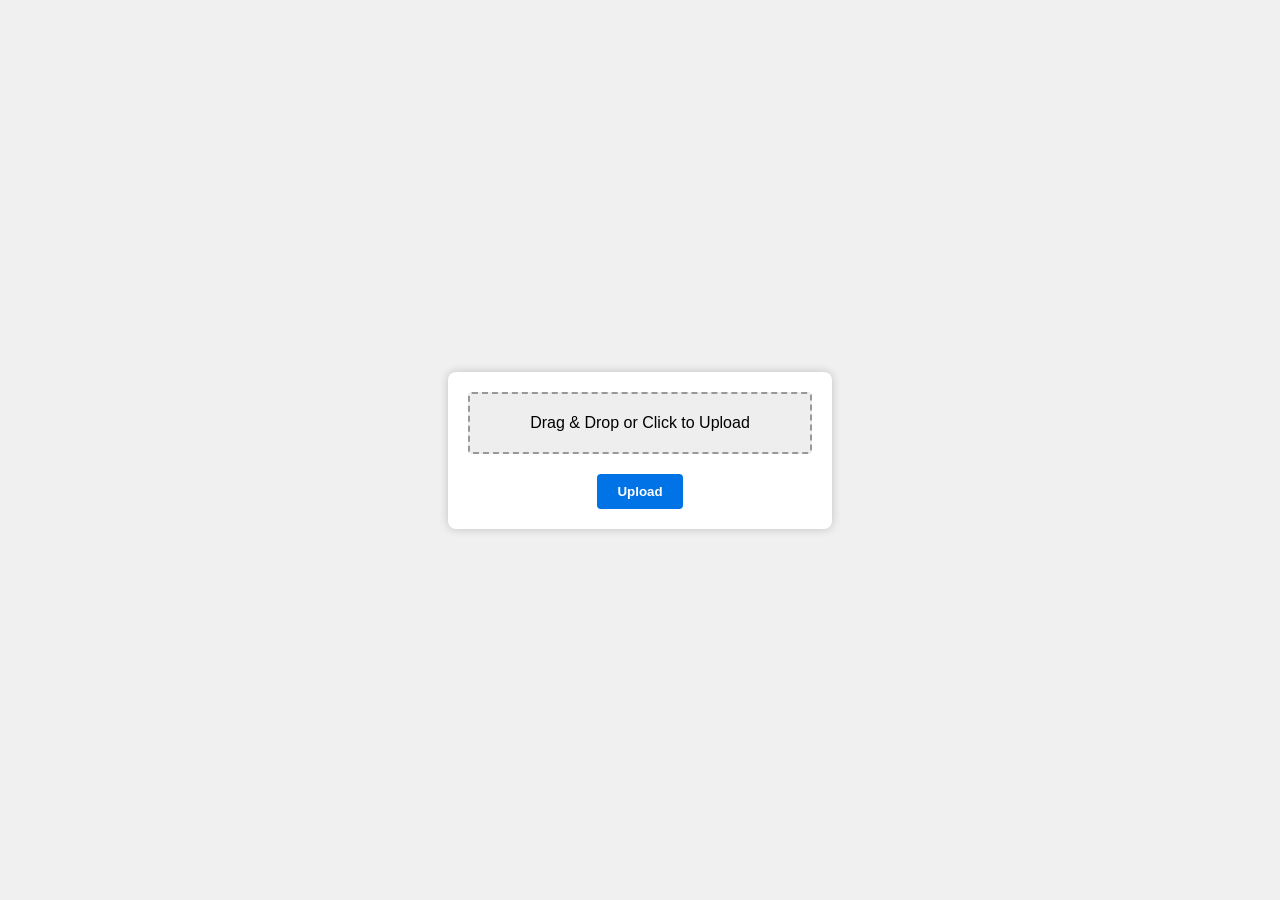
<file: tools/file-uploader/index.html>
<!DOCTYPE html>
<html lang="en">
<head>
    <meta charset="UTF-8">
    <meta name="viewport" content="width=device-width, initial-scale=1.0">
    <title>File Upload and Download</title>
    <link rel="stylesheet" href="style.css">
</head>
<body>
    <div class="wrapper">
        <form id="file-upload-form" action="upload.php" method="POST" enctype="multipart/form-data">
            <div class="file-upload">
                <input type="file" id="file-input" name="file" accept="image/*">
                <label for="file-input" class="file-label">
                    <div class="file-icon"></div>
                    <div class="file-text">Drag & Drop or Click to Upload</div>
                </label>
            </div>
            <button type="submit" class="upload-button">Upload</button>
        </form>
        <div class="preview-box" id="preview-box">
            <img id="preview-image" alt="Preview" />
            <a id="download-link" href="#" download="uploaded_image.jpg">
                <button class="download-button" id="download-button" disabled>Download</button>
            </a>
        </div>
    </div>
    <script src="script.js"></script>
</body>
</html>
</file>
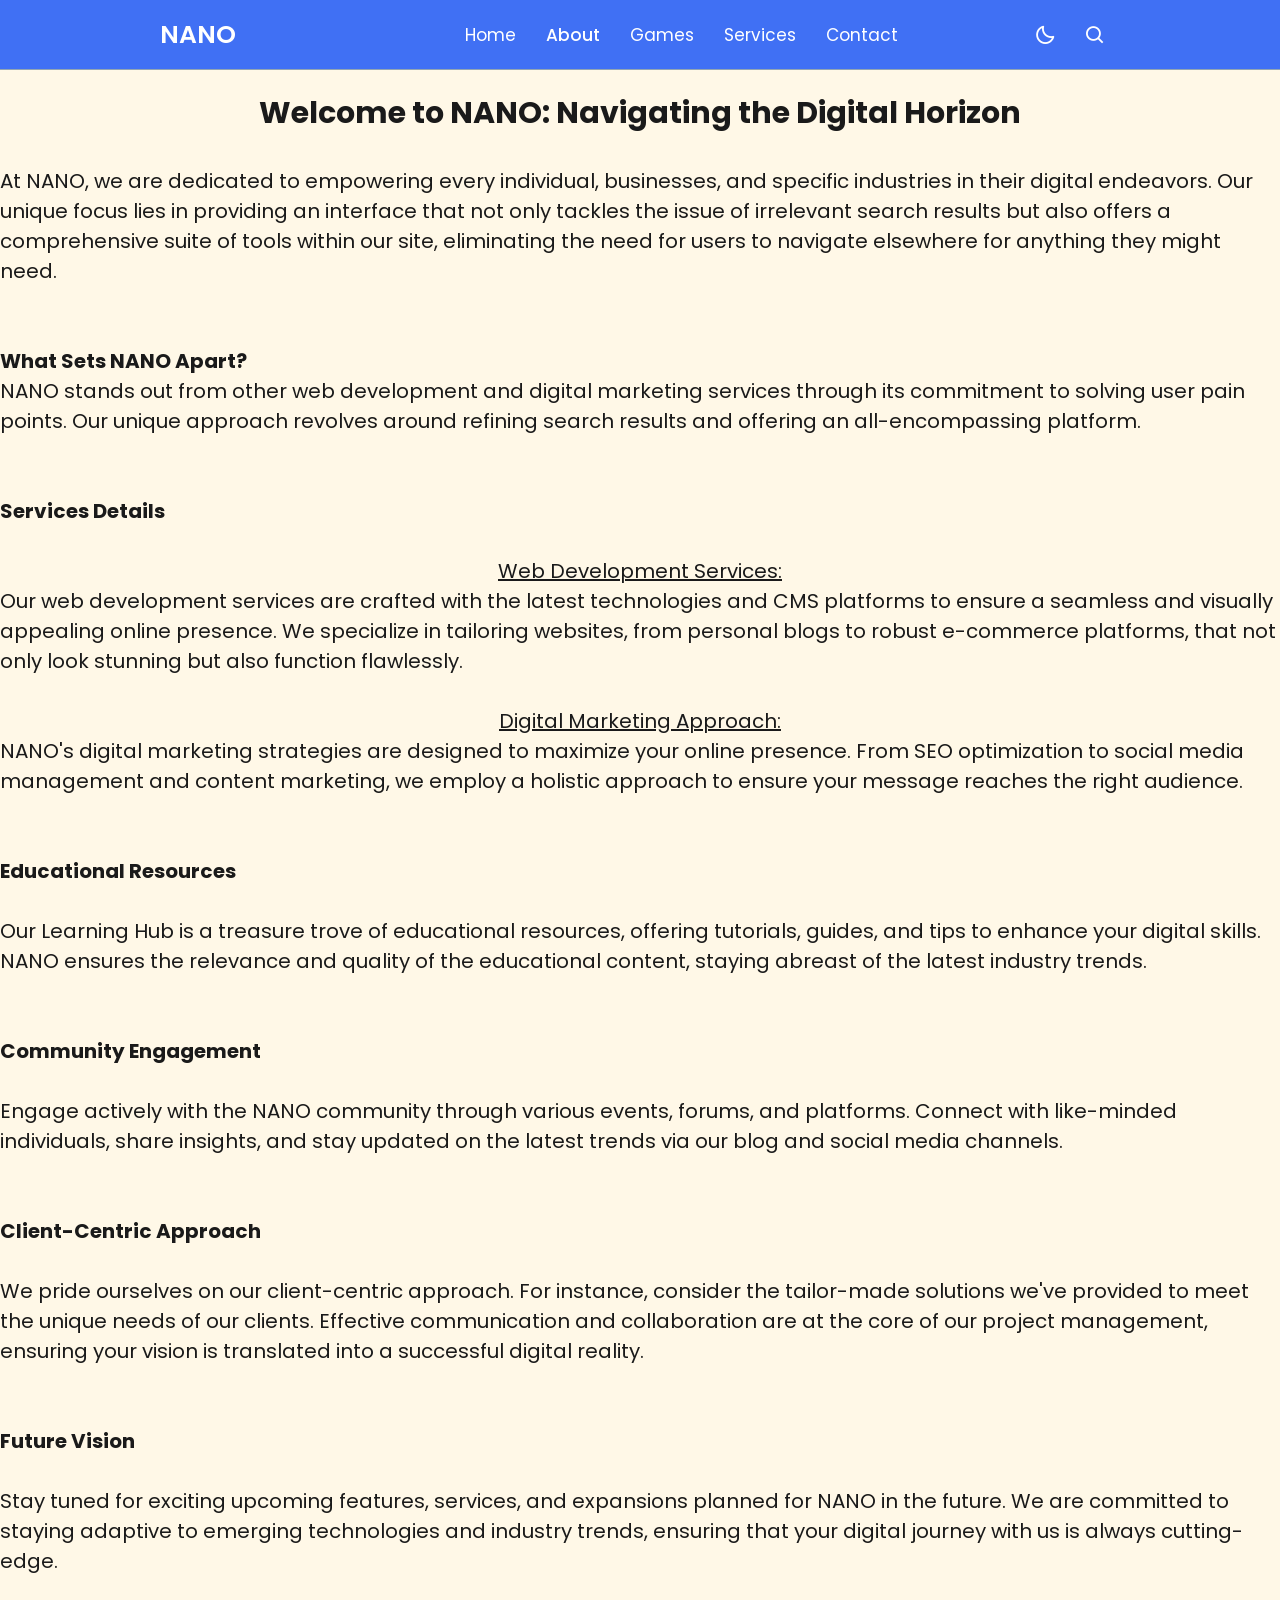
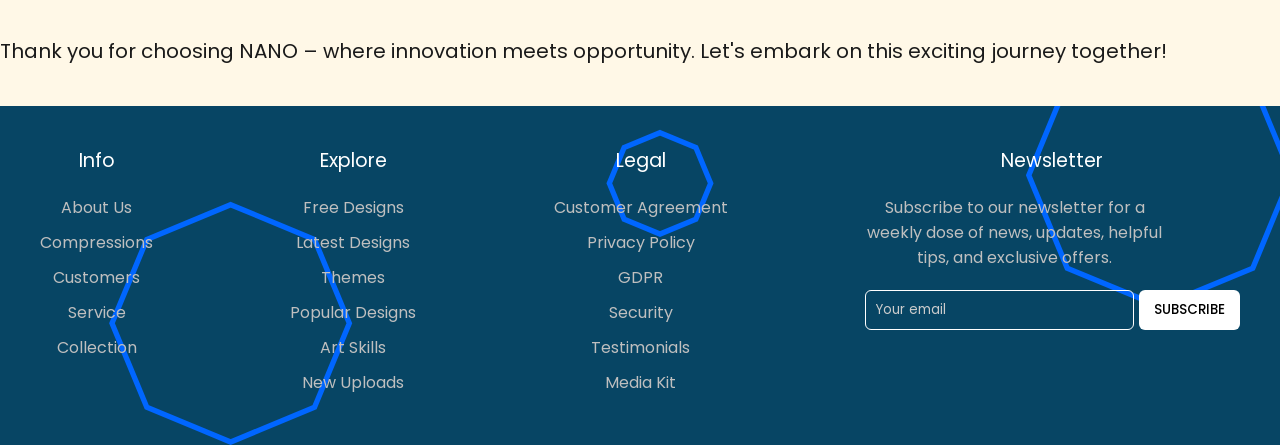
<file: about.html>
<!DOCTYPE html>
<!-- === NANO 2023, Copyright === -->
<html lang="en">
<head>
    <meta charset="UTF-8">
    <meta http-equiv="X-UA-Compatible" content="IE=edge">
    <meta name="viewport" content="width=device-width, initial-scale=1.0">

    <!-- ===== CSS ===== -->
    <link rel="stylesheet" href="style.css">
        
    <!-- ===== Boxicons CSS ===== -->
    <link href='https://unpkg.com/boxicons@2.1.4/css/boxicons.min.css' rel='stylesheet'>

    <!--Favicon-->
    <link id="apple-touch-icon" rel="apple-touch-icon" sizes="180x180" href="img/apple-touch-icon.png">
    <link id="32-icon" rel="shortcut icon" type="image/png" sizes="32x32" href="img/favicon-32x32.png">
    <link id="16-icon" rel="shortcut icon" type="image/png" sizes="16x16" href="img/favicon-16x16.png">
    <link id="manifest" rel="manifest" href="img/site.webmanifest">

    <title>NANO</title>
</head>
<body>

    <!--The Header / NavBar-->
    <nav>
        <div class="nav-bar">
            <i class='bx bx-menu sidebarOpen' ></i>
            <span class="logo navLogo"><a href="#">NANO</a></span><br>

            <div class="menu">
                <div class="logo-toggle">
                    <span class="logo"><a href="#">NANO</a></span>
                    <i class='bx bx-x siderbarClose'></i>
                </div>

                <ul class="nav-links">
                    <li><a href="./">Home</a></li>
                    <li><a class="active" href="./about">About</a></li>
                    <li><a href="./games">Games</a></li>
                    <li><a href="./service">Services</a></li>
                    <li><a href="./contact">Contact</a></li>
                </ul>
            </div>

            <div class="darkLight-searchBox">
                <div class="dark-light">
                    <i class='bx bx-moon moon'></i>
                    <i class='bx bx-sun sun'></i>
                </div>

                <div class="searchBox">
                   <div class="searchToggle">
                    <i class='bx bx-x cancel'></i>
                    <i class='bx bx-search search'></i>
                   </div>

                    <div class="search-field">
                        <input type="text" placeholder="Search...">
                        <i class='bx bx-search'></i>
                    </div>
                </div>
            </div>
        </div>
    </nav>

    <!--SCRIPT-->
    <script src="script.js"></script>

    <!--Content-->

    <section style="margin-top:65px;" class="content">

<h2 style="text-align:center;">Welcome to NANO: Navigating the Digital Horizon</h2>
<br>
<p>At NANO, we are dedicated to empowering every individual, businesses, and specific industries in their digital endeavors. Our unique focus lies in providing an interface that not only tackles the issue of irrelevant search results but also offers a comprehensive suite of tools within our site, eliminating the need for users to navigate elsewhere for anything they might need.</p>
<br><br>
<h4>What Sets NANO Apart?</h4>
<be>
<p>NANO stands out from other web development and digital marketing services through its commitment to solving user pain points. Our unique approach revolves around refining search results and offering an all-encompassing platform.</p>
<br><br>
<h4>Services Details</h4>
<br>
<u>Web Development Services:</u>
<p>Our web development services are crafted with the latest technologies and CMS platforms to ensure a seamless and visually appealing online presence. We specialize in tailoring websites, from personal blogs to robust e-commerce platforms, that not only look stunning but also function flawlessly.</p>
<br>
<u>Digital Marketing Approach:</u>
<p>NANO's digital marketing strategies are designed to maximize your online presence. From SEO optimization to social media management and content marketing, we employ a holistic approach to ensure your message reaches the right audience.</p>
<br><br>
<h4>Educational Resources</h4>
<br>
<p>Our Learning Hub is a treasure trove of educational resources, offering tutorials, guides, and tips to enhance your digital skills. NANO ensures the relevance and quality of the educational content, staying abreast of the latest industry trends.</p>
<br><br>
<h4>Community Engagement</h4>
<br>
<p>Engage actively with the NANO community through various events, forums, and platforms. Connect with like-minded individuals, share insights, and stay updated on the latest trends via our blog and social media channels.</p>
<br><br>
<h4>Client-Centric Approach</h4>
<br>
<p>We pride ourselves on our client-centric approach. For instance, consider the tailor-made solutions we've provided to meet the unique needs of our clients. Effective communication and collaboration are at the core of our project management, ensuring your vision is translated into a successful digital reality.</p>
<br><br>
<h4>Future Vision</h4>
<br>
<p>Stay tuned for exciting upcoming features, services, and expansions planned for NANO in the future. We are committed to staying adaptive to emerging technologies and industry trends, ensuring that your digital journey with us is always cutting-edge.</p>
<br><br>
<p>Thank you for choosing NANO – where innovation meets opportunity. Let's embark on this exciting journey together!</p>
    </section>

    <footer>
        <section class="footer">
            <div class="footer-row">
              <div class="footer-col">
                <h4>Info</h4>
                <ul class="links">
                  <li><a href="#">About Us</a></li>
                  <li><a href="#">Compressions</a></li>
                  <li><a href="#">Customers</a></li>
                  <li><a href="#">Service</a></li>
                  <li><a href="#">Collection</a></li>
                </ul>
              </div>
      
              <div class="footer-col">
                <h4>Explore</h4>
                <ul class="links">
                  <li><a href="#">Free Designs</a></li>
                  <li><a href="#">Latest Designs</a></li>
                  <li><a href="#">Themes</a></li>
                  <li><a href="#">Popular Designs</a></li>
                  <li><a href="#">Art Skills</a></li>
                  <li><a href="#">New Uploads</a></li>
                </ul>
              </div>
      
              <div class="footer-col">
                <h4>Legal</h4>
                <ul class="links">
                  <li><a href="#">Customer Agreement</a></li>
                  <li><a href="#">Privacy Policy</a></li>
                  <li><a href="#">GDPR</a></li>
                  <li><a href="#">Security</a></li>
                  <li><a href="#">Testimonials</a></li>
                  <li><a href="#">Media Kit</a></li>
                </ul>
              </div>
      
              <div class="footer-col">
                <h4>Newsletter</h4>
                <p>
                  Subscribe to our newsletter for a weekly dose
                  of news, updates, helpful tips, and
                  exclusive offers.
                </p>
                <form action="#">
                  <input type="text" placeholder="Your email" required>
                  <button type="submit">SUBSCRIBE</button>
                </form>
                <div class="icons">
                  <i class="fa-brands fa-facebook-f"></i>
                  <i class="fa-brands fa-twitter"></i>
                  <i class="fa-brands fa-linkedin"></i>
                  <i class="fa-brands fa-github"></i>
                </div>
              </div>
            </div>
          </section>
    </footer>
    
            



    
</body>
</html>
</file>
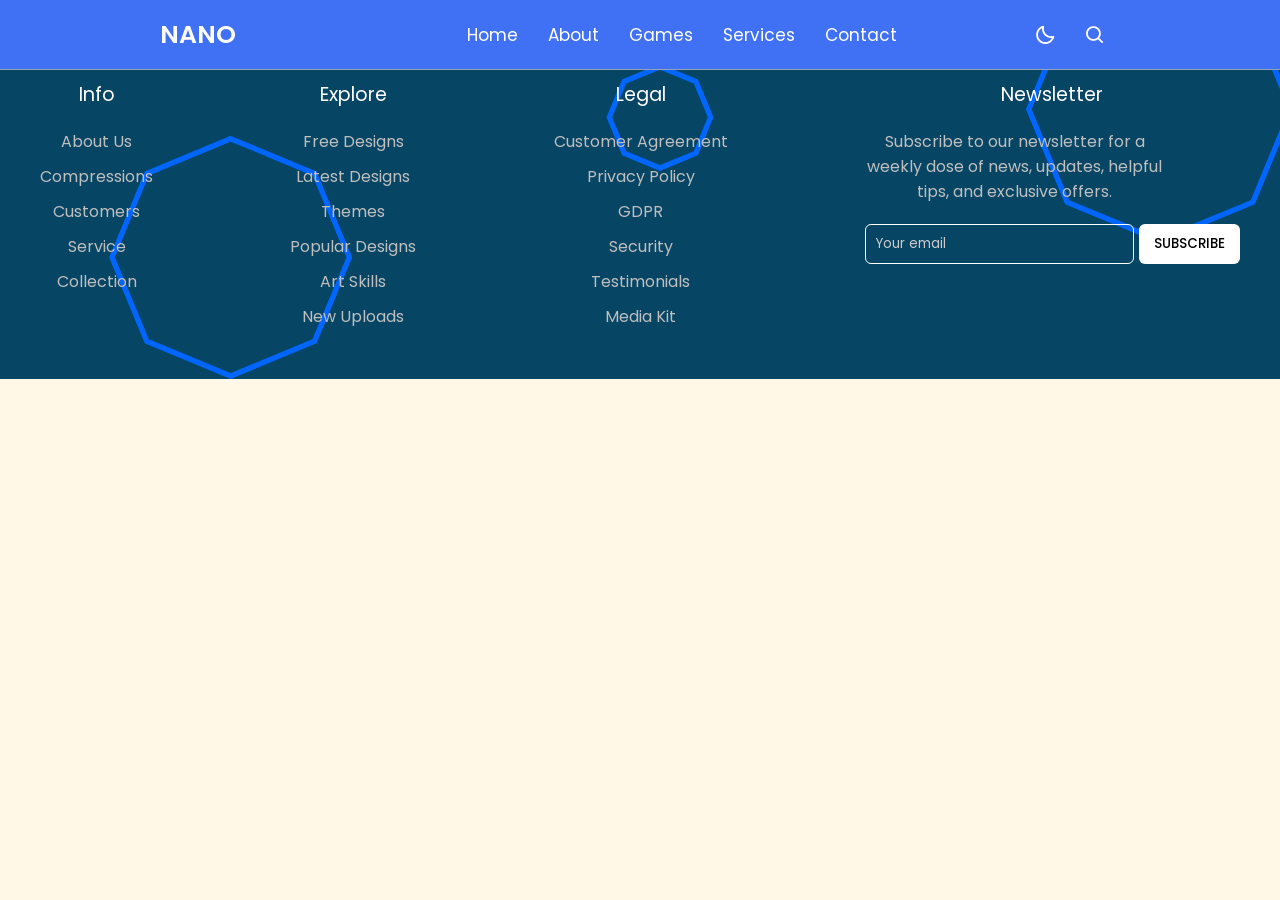
<file: contact.html>
<!DOCTYPE html>
<!-- === NANO 2023, Copyright === -->
<html lang="en">
<head>
    <meta charset="UTF-8">
    <meta http-equiv="X-UA-Compatible" content="IE=edge">
    <meta name="viewport" content="width=device-width, initial-scale=1.0">

    <!-- ===== CSS ===== -->
    <link rel="stylesheet" href="style.css">
        
    <!-- ===== Boxicons CSS ===== -->
    <link href='https://unpkg.com/boxicons@2.1.4/css/boxicons.min.css' rel='stylesheet'>

    <!--Favicon-->
    <link id="apple-touch-icon" rel="apple-touch-icon" sizes="180x180" href="img/apple-touch-icon.png">
    <link id="32-icon" rel="shortcut icon" type="image/png" sizes="32x32" href="img/favicon-32x32.png">
    <link id="16-icon" rel="shortcut icon" type="image/png" sizes="16x16" href="img/favicon-16x16.png">
    <link id="manifest" rel="manifest" href="img/site.webmanifest">

    <title>NANO</title>
</head>
<body>

    <!--The Header / NavBar-->
    <nav>
        <div class="nav-bar">
            <i class='bx bx-menu sidebarOpen' ></i>
            <span class="logo navLogo"><a href="#">NANO</a></span><br>

            <div class="menu">
                <div class="logo-toggle">
                    <span class="logo"><a href="#">NANO</a></span>
                    <i class='bx bx-x siderbarClose'></i>
                </div>

                <ul class="nav-links">
                    <li><a href="./">Home</a></li>
                    <li><a href="./about">About</a></li>
                    <li><a href="./games">Games</a></li>
                    <li><a href="./service">Services</a></li>
                    <li><a href="./contact">Contact</a></li>
                </ul>
            </div>

            <div class="darkLight-searchBox">
                <div class="dark-light">
                    <i class='bx bx-moon moon'></i>
                    <i class='bx bx-sun sun'></i>
                </div>

                <div class="searchBox">
                   <div class="searchToggle">
                    <i class='bx bx-x cancel'></i>
                    <i class='bx bx-search search'></i>
                   </div>

                    <div class="search-field">
                        <input type="text" placeholder="Search...">
                        <i class='bx bx-search'></i>
                    </div>
                </div>
            </div>
        </div>
    </nav>

    <!--SCRIPT-->
    <script src="script.js"></script>

    <!--Content-->
    

    <!--Footer-->
    <footer>
        <section class="footer">
            <div class="footer-row">
              <div class="footer-col">
                <h4>Info</h4>
                <ul class="links">
                  <li><a href="#">About Us</a></li>
                  <li><a href="#">Compressions</a></li>
                  <li><a href="#">Customers</a></li>
                  <li><a href="#">Service</a></li>
                  <li><a href="#">Collection</a></li>
                </ul>
              </div>
      
              <div class="footer-col">
                <h4>Explore</h4>
                <ul class="links">
                  <li><a href="#">Free Designs</a></li>
                  <li><a href="#">Latest Designs</a></li>
                  <li><a href="#">Themes</a></li>
                  <li><a href="#">Popular Designs</a></li>
                  <li><a href="#">Art Skills</a></li>
                  <li><a href="#">New Uploads</a></li>
                </ul>
              </div>
      
              <div class="footer-col">
                <h4>Legal</h4>
                <ul class="links">
                  <li><a href="#">Customer Agreement</a></li>
                  <li><a href="#">Privacy Policy</a></li>
                  <li><a href="#">GDPR</a></li>
                  <li><a href="#">Security</a></li>
                  <li><a href="#">Testimonials</a></li>
                  <li><a href="#">Media Kit</a></li>
                </ul>
              </div>
      
              <div class="footer-col">
                <h4>Newsletter</h4>
                <p>
                  Subscribe to our newsletter for a weekly dose
                  of news, updates, helpful tips, and
                  exclusive offers.
                </p>
                <form action="#">
                  <input name="email" type="text" placeholder="Your email" autocomplete="email" required>
                  <button type="submit">SUBSCRIBE</button>
                </form>
                <div class="icons">
                  <i class="fa-brands fa-facebook-f"></i>
                  <i class="fa-brands fa-twitter"></i>
                  <i class="fa-brands fa-linkedin"></i>
                  <i class="fa-brands fa-github"></i>
                </div>
              </div>
            </div>
          </section>
    </footer>    
    
</body>
</html>
</file>
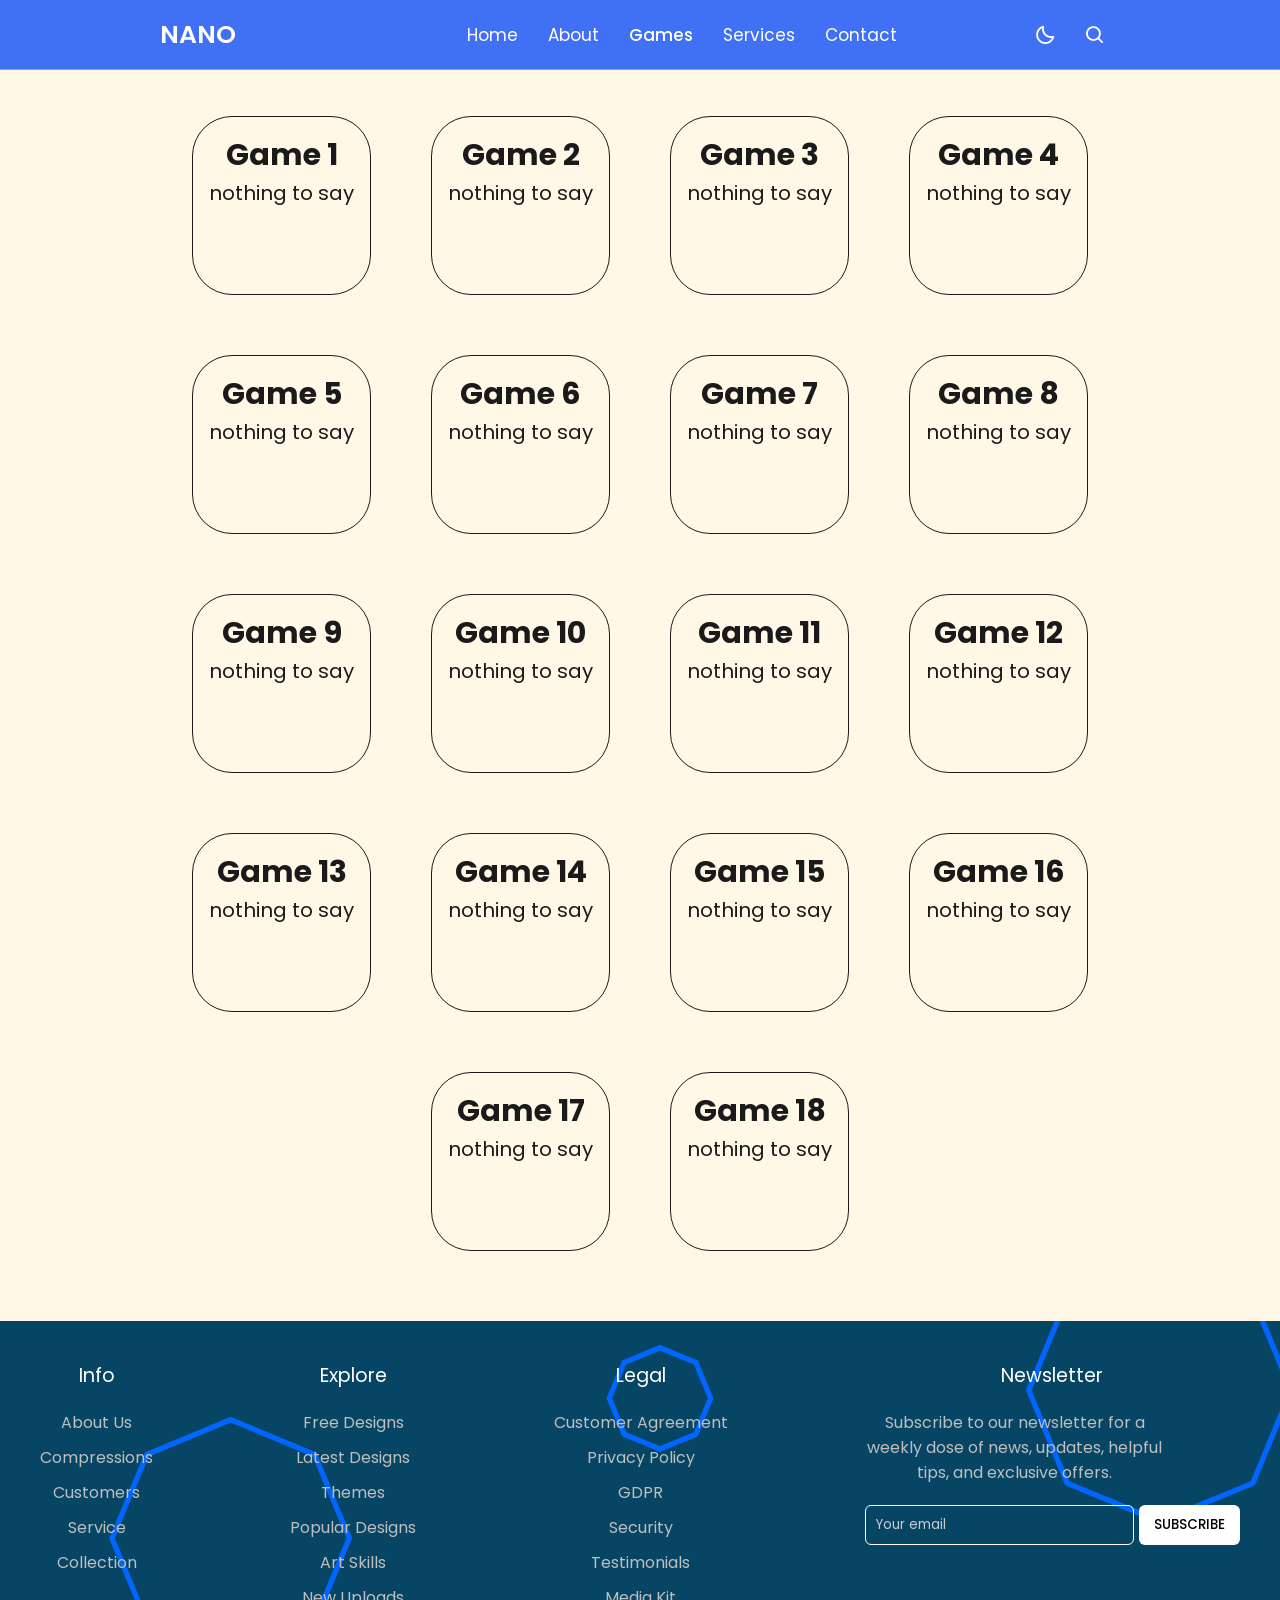
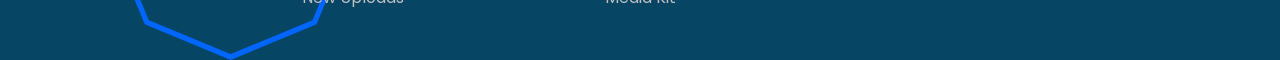
<file: games.html>
<!DOCTYPE html>
<!-- === NANO 2023, Copyright === -->
<html lang="en">
<head>
    <meta charset="UTF-8">
    <meta http-equiv="X-UA-Compatible" content="IE=edge">
    <meta name="viewport" content="width=device-width, initial-scale=1.0">

    <!-- ===== CSS ===== -->
    <link rel="stylesheet" href="style.css">
        
    <!-- ===== Boxicons CSS ===== -->
    <link href='https://unpkg.com/boxicons@2.1.4/css/boxicons.min.css' rel='stylesheet'>

    <!--Favicon-->
    <link id="apple-touch-icon" rel="apple-touch-icon" sizes="180x180" href="img/apple-touch-icon.png">
    <link id="32-icon" rel="shortcut icon" type="image/png" sizes="32x32" href="img/favicon-32x32.png">
    <link id="16-icon" rel="shortcut icon" type="image/png" sizes="16x16" href="img/favicon-16x16.png">
    <link id="manifest" rel="manifest" href="img/site.webmanifest">

    <title>NANO</title>
</head>
<body>

    <!--The Header / NavBar-->
    <nav>
        <div class="nav-bar">
            <i class='bx bx-menu sidebarOpen' ></i>
            <span class="logo navLogo"><a href="#">NANO</a></span><br>

            <div class="menu">
                <div class="logo-toggle">
                    <span class="logo"><a href="#">NANO</a></span>
                    <i class='bx bx-x siderbarClose'></i>
                </div>

                <ul class="nav-links">
                    <li><a href="./">Home</a></li>
                    <li><a href="./about">About</a></li>
                    <li><a class="active" href="./games">Games</a></li>
                    <li><a href="./service">Services</a></li>
                    <li><a href="./contact">Contact</a></li>
                </ul>
            </div>

            <div class="darkLight-searchBox">
                <div class="dark-light">
                    <i class='bx bx-moon moon'></i>
                    <i class='bx bx-sun sun'></i>
                </div>

                <div class="searchBox">
                   <div class="searchToggle">
                    <i class='bx bx-x cancel'></i>
                    <i class='bx bx-search search'></i>
                   </div>

                    <div class="search-field">
                        <input type="text" placeholder="Search...">
                        <i class='bx bx-search'></i>
                    </div>
                </div>
            </div>
        </div>
    </nav>

    <!--SCRIPT-->
    <script src="script.js"></script>

    <!--Content-->
    <section class="content game-tool">
      <div class="flex">
        <div class="cntr">
            <h1 id="h"> Game 1</h1>
            <p id="p"> nothing to say
            </p>
        </div>
        <div class="cntr">
            <h1 id="h"> Game 2</h1>
            <p id="p"> nothing to say</p>
        </div>
        <div class="cntr">
            <h1 id="h"> Game 3</h1>
            <p id="p"> nothing to say</p>
        </div>
        <div class="cntr">
            <h1 id="h"> Game 4</h1>
            <p id="p"> nothing to say</p>
        </div>
        <div class="cntr">
            <h1 id="h"> Game 5</h1>
            <p id="p"> nothing to say</p>
        </div>
        <div class="cntr">
          <h1 id="h"> Game 6</h1>
          <p id="p"> nothing to say</p>
        </div>
        <div class="cntr">
            <h1 id="h"> Game 7</h1>
            <p id="p"> nothing to say
            </p>
        </div>
        <div class="cntr">
            <h1 id="h"> Game 8</h1>
            <p id="p"> nothing to say</p>
        </div>
        <div class="cntr">
            <h1 id="h"> Game 9</h1>
            <p id="p"> nothing to say</p>
        </div>
        <div class="cntr">
            <h1 id="h"> Game 10</h1>
            <p id="p"> nothing to say</p>
        </div>
        <div class="cntr">
            <h1 id="h"> Game 11</h1>
            <p id="p"> nothing to say</p>
        </div>
        <div class="cntr">
          <h1 id="h"> Game 12</h1>
          <p id="p"> nothing to say</p>
        </div>
        <div class="cntr">
            <h1 id="h"> Game 13</h1>
            <p id="p"> nothing to say
            </p>
        </div>
        <div class="cntr">
            <h1 id="h"> Game 14</h1>
            <p id="p"> nothing to say</p>
        </div>
        <div class="cntr">
            <h1 id="h"> Game 15</h1>
            <p id="p"> nothing to say</p>
        </div>
        <div class="cntr">
            <h1 id="h"> Game 16</h1>
            <p id="p"> nothing to say</p>
        </div>
        <div class="cntr">
            <h1 id="h"> Game 17</h1>
            <p id="p"> nothing to say</p>
        </div>
        <div class="cntr">
          <h1 id="h"> Game 18</h1>
          <p id="p"> nothing to say</p>
        </div>

      </div>
    </section>

    <!--Footer-->
    <footer>
        <section class="footer">
            <div class="footer-row">
              <div class="footer-col">
                <h4>Info</h4>
                <ul class="links">
                  <li><a href="#">About Us</a></li>
                  <li><a href="#">Compressions</a></li>
                  <li><a href="#">Customers</a></li>
                  <li><a href="#">Service</a></li>
                  <li><a href="#">Collection</a></li>
                </ul>
              </div>
      
              <div class="footer-col">
                <h4>Explore</h4>
                <ul class="links">
                  <li><a href="#">Free Designs</a></li>
                  <li><a href="#">Latest Designs</a></li>
                  <li><a href="#">Themes</a></li>
                  <li><a href="#">Popular Designs</a></li>
                  <li><a href="#">Art Skills</a></li>
                  <li><a href="#">New Uploads</a></li>
                </ul>
              </div>
      
              <div class="footer-col">
                <h4>Legal</h4>
                <ul class="links">
                  <li><a href="#">Customer Agreement</a></li>
                  <li><a href="#">Privacy Policy</a></li>
                  <li><a href="#">GDPR</a></li>
                  <li><a href="#">Security</a></li>
                  <li><a href="#">Testimonials</a></li>
                  <li><a href="#">Media Kit</a></li>
                </ul>
              </div>
      
              <div class="footer-col">
                <h4>Newsletter</h4>
                <p>
                  Subscribe to our newsletter for a weekly dose
                  of news, updates, helpful tips, and
                  exclusive offers.
                </p>
                <form action="#">
                  <input name="email" type="text" placeholder="Your email" autocomplete="email" required>
                  <button type="submit">SUBSCRIBE</button>
                </form>
                <div class="icons">
                  <i class="fa-brands fa-facebook-f"></i>
                  <i class="fa-brands fa-twitter"></i>
                  <i class="fa-brands fa-linkedin"></i>
                  <i class="fa-brands fa-github"></i>
                </div>
              </div>
            </div>
          </section>
    </footer>    
    
</body>
</html>
</file>
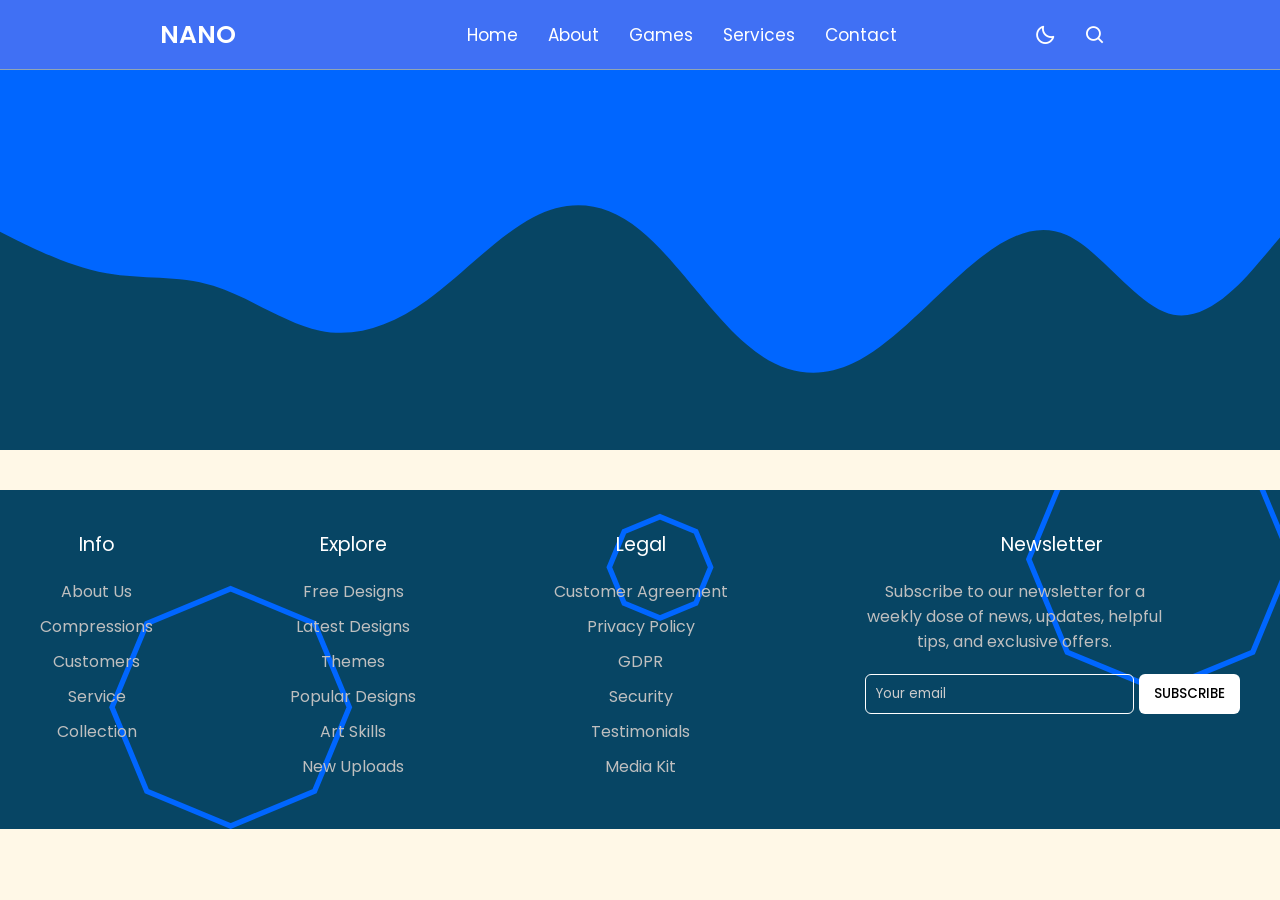
<file: reg-log.html>
<!DOCTYPE html>
<!-- === NANO 2023, Copyright === -->
<html lang="en">
<head>
    <meta charset="UTF-8">
    <meta http-equiv="X-UA-Compatible" content="IE=edge">
    <meta name="viewport" content="width=device-width, initial-scale=1.0">

    <!-- ===== CSS ===== -->
    <link rel="stylesheet" href="style.css">
        
    <!-- ===== Boxicons CSS ===== -->
    <link href='https://unpkg.com/boxicons@2.1.4/css/boxicons.min.css' rel='stylesheet'>

    <!--Favicon-->
    <link id="apple-touch-icon" rel="apple-touch-icon" sizes="180x180" href="img/apple-touch-icon.png">
    <link id="32-icon" rel="shortcut icon" type="image/png" sizes="32x32" href="img/favicon-32x32.png">
    <link id="16-icon" rel="shortcut icon" type="image/png" sizes="16x16" href="img/favicon-16x16.png">
    <link id="manifest" rel="manifest" href="img/site.webmanifest">

    <title>NANO</title>
</head>
<body>

    <!--The Header / NavBar-->
    <nav>
        <div class="nav-bar">
            <i class='bx bx-menu sidebarOpen' ></i>
            <span class="logo navLogo"><a href="./">NANO</a></span><br>

            <div class="menu">
                <div class="logo-toggle">
                    <span class="logo"><a href="./">NANO</a></span>
                    <i class='bx bx-x siderbarClose'></i>
                </div>

                <ul class="nav-links">
                    <li><a href="./">Home</a></li>
                    <li><a href="./about">About</a></li>
                    <li><a href="./games">Games</a></li>
                    <li><a href="./service">Services</a></li>
                    <li><a href="./contact">Contact</a></li>
                </ul>
            </div>

            <div class="darkLight-searchBox">
                <div class="dark-light">
                    <i class='bx bx-moon moon'></i>
                    <i class='bx bx-sun sun'></i>
                </div>

                <div class="searchBox">
                   <div class="searchToggle">
                    <i class='bx bx-x cancel'></i>
                    <i class='bx bx-search search'></i>
                   </div>

                    <div class="search-field">
                        <input type="text" placeholder="Search...">
                        <i class='bx bx-search'></i>
                    </div>
                </div>
            </div>
        </div>
    </nav>

    <!--SCRIPT-->
    <script src="script.js"></script>

    <!-- Registration or Login Form-->
    <section id="showcase">
        <div class="container">
          <form method="post">
            <label for="user_name"></label>
            <br>
            <input placeholder="Type Username..." type="text" name="user_name" id="user_name">
          </form>
        </div>
    </section>

    <!--Content-->
    

    <!--Footer-->
    <footer>
        <section class="footer">
            <div class="footer-row">
              <div class="footer-col">
                <h4>Info</h4>
                <ul class="links">
                  <li><a href="#">About Us</a></li>
                  <li><a href="#">Compressions</a></li>
                  <li><a href="#">Customers</a></li>
                  <li><a href="#">Service</a></li>
                  <li><a href="#">Collection</a></li>
                </ul>
              </div>
      
              <div class="footer-col">
                <h4>Explore</h4>
                <ul class="links">
                  <li><a href="#">Free Designs</a></li>
                  <li><a href="#">Latest Designs</a></li>
                  <li><a href="#">Themes</a></li>
                  <li><a href="#">Popular Designs</a></li>
                  <li><a href="#">Art Skills</a></li>
                  <li><a href="#">New Uploads</a></li>
                </ul>
              </div>
      
              <div class="footer-col">
                <h4>Legal</h4>
                <ul class="links">
                  <li><a href="#">Customer Agreement</a></li>
                  <li><a href="#">Privacy Policy</a></li>
                  <li><a href="#">GDPR</a></li>
                  <li><a href="#">Security</a></li>
                  <li><a href="#">Testimonials</a></li>
                  <li><a href="#">Media Kit</a></li>
                </ul>
              </div>
      
              <div class="footer-col">
                <h4>Newsletter</h4>
                <p>
                  Subscribe to our newsletter for a weekly dose
                  of news, updates, helpful tips, and
                  exclusive offers.
                </p>
                <form action="#">
                  <input name="email" type="text" placeholder="Your email" autocomplete="email" required>
                  <button type="submit">SUBSCRIBE</button>
                </form>
                <div class="icons">
                  <i class="fa-brands fa-facebook-f"></i>
                  <i class="fa-brands fa-twitter"></i>
                  <i class="fa-brands fa-linkedin"></i>
                  <i class="fa-brands fa-github"></i>
                </div>
              </div>
            </div>
          </section>
    </footer>    
    
</body>
</html>
</file>
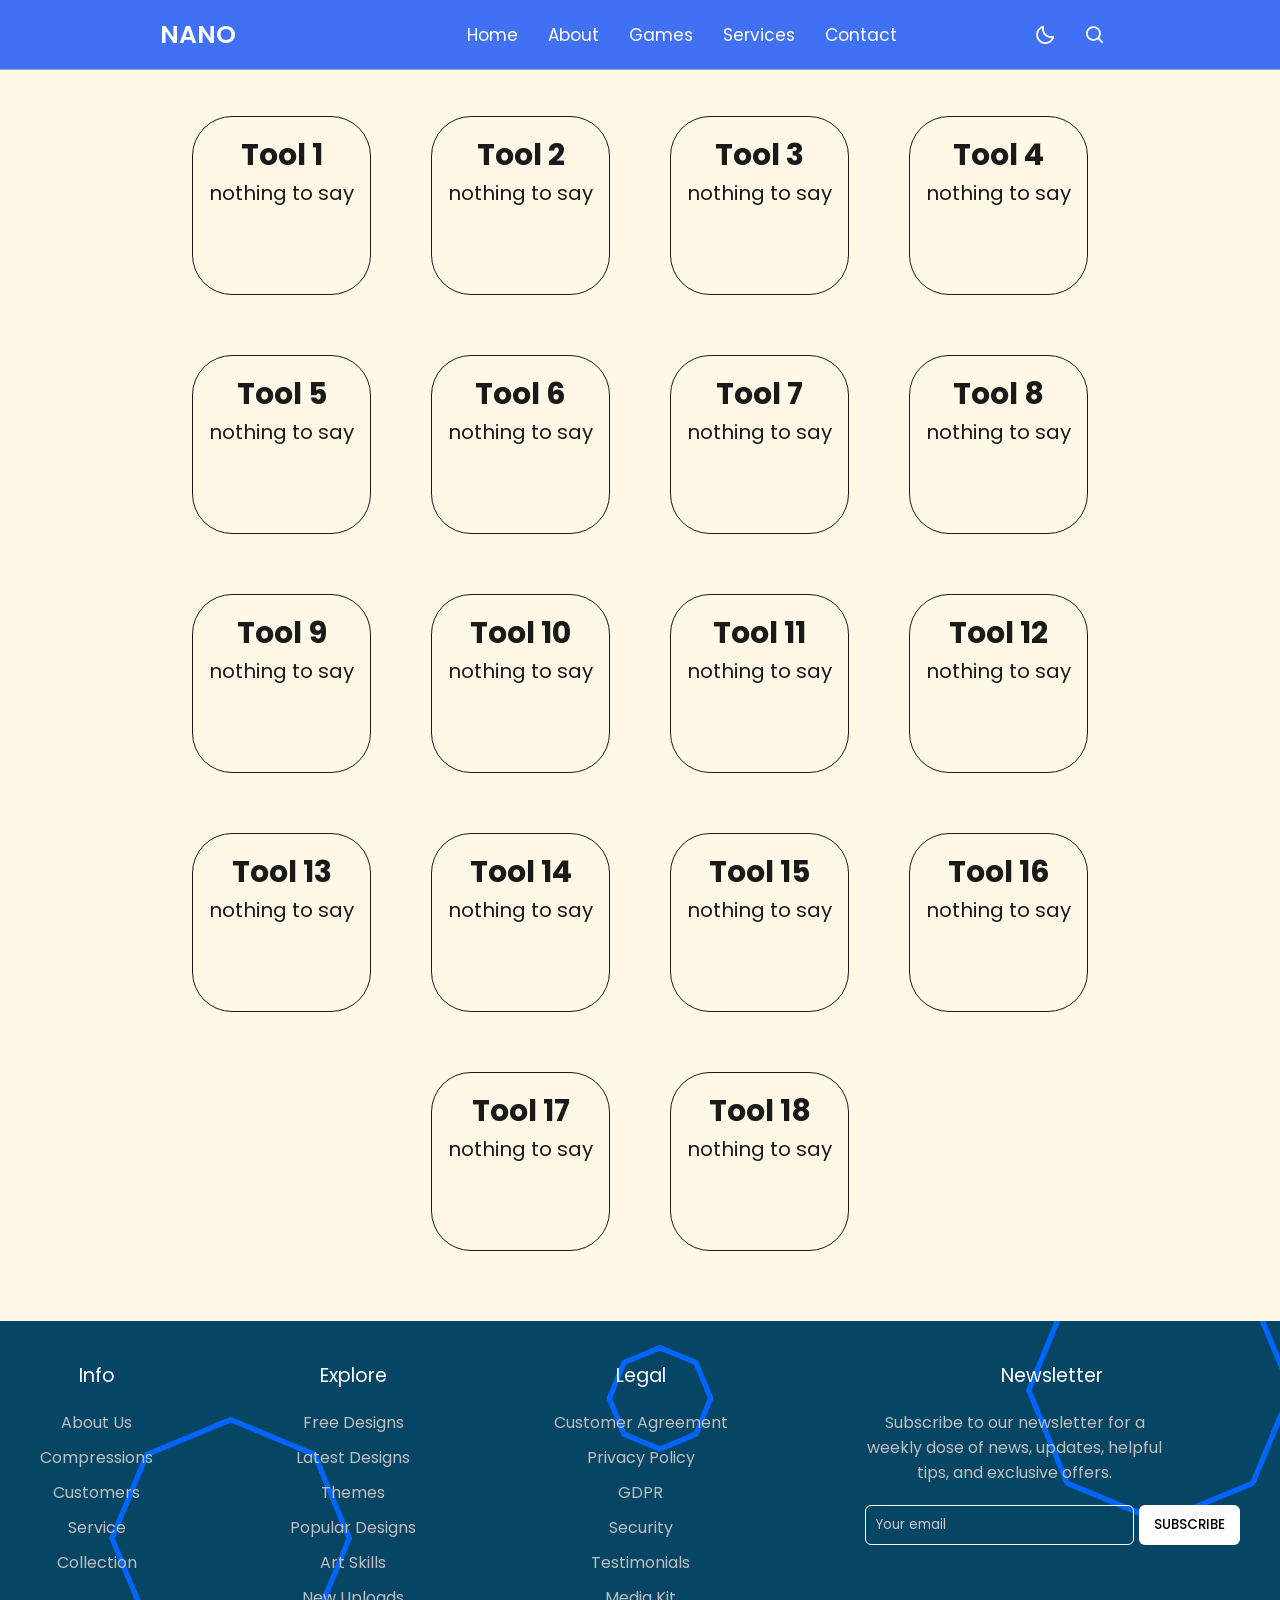
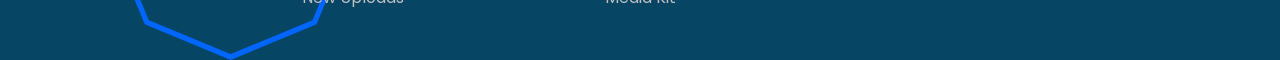
<file: service.html>
<!DOCTYPE html>
<!-- === NANO 2023, Copyright === -->
<html lang="en">
<head>
    <meta charset="UTF-8">
    <meta http-equiv="X-UA-Compatible" content="IE=edge">
    <meta name="viewport" content="width=device-width, initial-scale=1.0">

    <!-- ===== CSS ===== -->
    <link rel="stylesheet" href="style.css">
        
    <!-- ===== Boxicons CSS ===== -->
    <link href='https://unpkg.com/boxicons@2.1.4/css/boxicons.min.css' rel='stylesheet'>

    <!--Favicon-->
    <link id="apple-touch-icon" rel="apple-touch-icon" sizes="180x180" href="img/apple-touch-icon.png">
    <link id="32-icon" rel="shortcut icon" type="image/png" sizes="32x32" href="img/favicon-32x32.png">
    <link id="16-icon" rel="shortcut icon" type="image/png" sizes="16x16" href="img/favicon-16x16.png">
    <link id="manifest" rel="manifest" href="img/site.webmanifest">

    <title>NANO</title>
</head>
<body>

    <!--The Header / NavBar-->
    <nav>
        <div class="nav-bar">
            <i class='bx bx-menu sidebarOpen' ></i>
            <span class="logo navLogo"><a href="#">NANO</a></span><br>

            <div class="menu">
                <div class="logo-toggle">
                    <span class="logo"><a href="#">NANO</a></span>
                    <i class='bx bx-x siderbarClose'></i>
                </div>

                <ul class="nav-links">
                    <li><a href="./">Home</a></li>
                    <li><a href="./about">About</a></li>
                    <li><a href="./games">Games</a></li>
                    <li><a href="./service">Services</a></li>
                    <li><a href="./contact">Contact</a></li>
                </ul>
            </div>

            <div class="darkLight-searchBox">
                <div class="dark-light">
                    <i class='bx bx-moon moon'></i>
                    <i class='bx bx-sun sun'></i>
                </div>

                <div class="searchBox">
                   <div class="searchToggle">
                    <i class='bx bx-x cancel'></i>
                    <i class='bx bx-search search'></i>
                   </div>

                    <div class="search-field">
                        <input type="text" placeholder="Search...">
                        <i class='bx bx-search'></i>
                    </div>
                </div>
            </div>
        </div>
    </nav>

    <!--SCRIPT-->
    <script src="script.js"></script>

    <!--Content-->
    <section class="content game-tool">
      <div class="flex">
        <div class="cntr">
            <h1 id="h"> Tool 1</h1>
            <p id="p"> nothing to say
            </p>
        </div>
        <div class="cntr">
            <h1 id="h"> Tool 2</h1>
            <p id="p"> nothing to say</p>
        </div>
        <div class="cntr">
            <h1 id="h"> Tool 3</h1>
            <p id="p"> nothing to say</p>
        </div>
        <div class="cntr">
            <h1 id="h"> Tool 4</h1>
            <p id="p"> nothing to say</p>
        </div>
        <div class="cntr">
            <h1 id="h"> Tool 5</h1>
            <p id="p"> nothing to say</p>
        </div>
        <div class="cntr">
          <h1 id="h"> Tool 6</h1>
          <p id="p"> nothing to say</p>
        </div>
        <div class="cntr">
            <h1 id="h"> Tool 7</h1>
            <p id="p"> nothing to say
            </p>
        </div>
        <div class="cntr">
            <h1 id="h"> Tool 8</h1>
            <p id="p"> nothing to say</p>
        </div>
        <div class="cntr">
            <h1 id="h"> Tool 9</h1>
            <p id="p"> nothing to say</p>
        </div>
        <div class="cntr">
            <h1 id="h"> Tool 10</h1>
            <p id="p"> nothing to say</p>
        </div>
        <div class="cntr">
            <h1 id="h"> Tool 11</h1>
            <p id="p"> nothing to say</p>
        </div>
        <div class="cntr">
          <h1 id="h"> Tool 12</h1>
          <p id="p"> nothing to say</p>
        </div>
        <div class="cntr">
            <h1 id="h"> Tool 13</h1>
            <p id="p"> nothing to say
            </p>
        </div>
        <div class="cntr">
            <h1 id="h"> Tool 14</h1>
            <p id="p"> nothing to say</p>
        </div>
        <div class="cntr">
            <h1 id="h"> Tool 15</h1>
            <p id="p"> nothing to say</p>
        </div>
        <div class="cntr">
            <h1 id="h"> Tool 16</h1>
            <p id="p"> nothing to say</p>
        </div>
        <div class="cntr">
            <h1 id="h"> Tool 17</h1>
            <p id="p"> nothing to say</p>
        </div>
        <div class="cntr">
          <h1 id="h"> Tool 18</h1>
          <p id="p"> nothing to say</p>
        </div>
      </div>
    </section>



    <!-- Footer--> 
    <footer>
        <section class="footer">
            <div class="footer-row">
              <div class="footer-col">
                <h4>Info</h4>
                <ul class="links">
                  <li><a href="#">About Us</a></li>
                  <li><a href="#">Compressions</a></li>
                  <li><a href="#">Customers</a></li>
                  <li><a href="#">Service</a></li>
                  <li><a href="#">Collection</a></li>
                </ul>
              </div>
      
              <div class="footer-col">
                <h4>Explore</h4>
                <ul class="links">
                  <li><a href="#">Free Designs</a></li>
                  <li><a href="#">Latest Designs</a></li>
                  <li><a href="#">Themes</a></li>
                  <li><a href="#">Popular Designs</a></li>
                  <li><a href="#">Art Skills</a></li>
                  <li><a href="#">New Uploads</a></li>
                </ul>
              </div>
      
              <div class="footer-col">
                <h4>Legal</h4>
                <ul class="links">
                  <li><a href="#">Customer Agreement</a></li>
                  <li><a href="#">Privacy Policy</a></li>
                  <li><a href="#">GDPR</a></li>
                  <li><a href="#">Security</a></li>
                  <li><a href="#">Testimonials</a></li>
                  <li><a href="#">Media Kit</a></li>
                </ul>
              </div>
      
              <div class="footer-col">
                <h4>Newsletter</h4>
                <p>
                  Subscribe to our newsletter for a weekly dose
                  of news, updates, helpful tips, and
                  exclusive offers.
                </p>
                <form action="#">
                  <input type="text" placeholder="Your email" required>
                  <button type="submit">SUBSCRIBE</button>
                </form>
                <div class="icons">
                  <i class="fa-brands fa-facebook-f"></i>
                  <i class="fa-brands fa-twitter"></i>
                  <i class="fa-brands fa-linkedin"></i>
                  <i class="fa-brands fa-github"></i>
                </div>
              </div>
            </div>
          </section>
    </footer>

    
</body>
</html>
</file>
<file: tools/file-uploader/style.css>
body {
    font-family: Arial, sans-serif;
    background-color: #f0f0f0;
    margin: 0;
    padding: 0;
    display: flex;
    justify-content: center;
    align-items: center;
    height: 100vh;
}

.wrapper {
    background-color: #fff;
    border-radius: 8px;
    box-shadow: 0 0 10px rgba(0, 0, 0, 0.2);
    padding: 20px;
    text-align: center;
}

.file-upload {
    display: flex;
    flex-direction: column;
    align-items: center;
    margin-bottom: 20px;
}

#file-input {
    display: none;
}

.file-label {
    cursor: pointer;
    border: 2px dashed #999;
    border-radius: 4px;
    padding: 20px;
    text-align: center;
    width: 300px;
    background-color: #eee;
}

.file-icon {
    font-size: 40px;
}

.upload-button {
    background-color: #0073e6;
    color: #fff;
    padding: 10px 20px;
    border: none;
    border-radius: 4px;
    cursor: pointer;
    font-weight: bold;
}

.preview-box {
    display: none;
    margin-top: 20px;
}

#preview-image {
    max-width: 100%;
}

.download-button {
    background-color: #4caf50;
    color: #fff;
    padding: 10px 20px;
    border: none;
    border-radius: 4px;
    cursor: pointer;
    font-weight: bold;
}

.download-button:disabled {
    background-color: #ccc;
    cursor: not-allowed;
}
</file>
<file: style.css>
/* ===== Google Font Import - Poppins ===== */
@import url('https://fonts.googleapis.com/css2?family=Poppins:wght@300;400;500;600&display=swap');

@import url('https://fonts.googleapis.com/css?family=Audiowide"');

*{
    margin: 0;
    padding: 0;
    box-sizing: border-box;
    font-family: 'Poppins', sans-serif;
    transition: all 0.45s ease;
    height: auto;
    width: auto;
}

::selection{
    background-color: var(--nav-color);
    color: var(--search-bar);
}


/* ===== Colours ===== */
:root{
    --bgrnd1: #d8d8d8;
    --body-color: #FFF8E7;
    --nav-color: #4070F4;
    --side-nav: #010718;
    --text-color: #FFF;
    --search-bar: #F2F2F2;
    --search-text: #010718;
    --btn-text: #1a1a1a;
    --logo-color: #fff;
    --sec-nav-color:#8BA7F1;
    --highlight: #a3a3a3;
}

body.dark{
    --bgrnd1: #242526;
    --body-color: #18191A;
    --nav-color: #242526;
    --side-nav: #242526;
    --text-color: #CCC;
    --search-bar: #242526;
    --btn-text:#fff;
    --logo-color: rgba(125,105,350,0.8);
    --sec-nav-color:#555;
    --highlight: rgba(125,105,350,0.8);
}

body{
  min-height: 100vh;
  background-color: var(--body-color);
  cursor: default;
}

.content{
  padding-top: 2%;
  font-size: 125%;
  color: var(--btn-text);
  text-align: center;
}

.content p,h4,u{
  text-align: left;
}


.container {
    padding: 15px 0 0 0;
}

.container h1{
  font-family: "Audiowide", sans-serif;
}

.left {
    text-align: left;
    padding-left: 20px;
    padding-top: 20px;
    font-weight: bold;
}

.right {
    text-align: left;
    padding-right: 20px;
    padding-top: 20px;
    font-weight: bolder;
}

.game-tool .flex {
  justify-content: center;
  padding-top: 60px;
}

.flex {
    max-width: 100%;
    width: fit-content;
    overflow: hidden;
    align-content: center;
    align-items: center;
    display: flex;
    padding: 0 4rem 0 4rem;
    flex-wrap: wrap;
}

.nav-links li .active{
  color: var(--logo-color);
  font-weight: 450;
}

nav{
    position: fixed;
    top: 0;
    left: 0;
    height: 70px;
    width: 100%;
    background-color: var(--nav-color);
    z-index: 100;
    border-bottom: 0.5px solid #92a5b3;
}

body.dark nav{
    border-bottom: 1px solid #393838;

}

nav .nav-bar{
    position: relative;
    height: 100%;
    max-width: 1000px;
    width: 100%;
    background-color: var(--nav-color);
    margin: 0 auto;
    padding: 0 20px;
    display: flex;
    align-items: center;
    justify-content: space-between;
}

nav .nav-bar .sidebarOpen{
    color: var(--text-color);
    font-size: 25px;
    padding: 5px;
    cursor: pointer;
    display: none;
}

body.dark nav .nav-bar .logo a{
    font-size: 25px;
    font-weight: 600;
    color: var(--logo-color);
    background: -webkit-linear-gradient(rgba(125,105,350,1), rgba(146, 91, 100, 1));
    background-clip: text;
    -webkit-background-clip: text;
    -webkit-text-fill-color: transparent;
    text-decoration: none;
}

nav .nav-bar .logo a{
  font-size: 25px;
  font-weight: 600;
  color: var(--logo-color);
  text-decoration: none;
}

.menu .logo-toggle{
    display: none;
}

.nav-bar .nav-links{
    display: flex;
    align-items: center;
}

.nav-bar .nav-links li{
    margin: 0 5px;
    list-style: none;
}

.nav-links li a{
    position: relative;
    font-size: 17px;
    font-weight: 400;
    color: var(--text-color);
    text-decoration: none;
    padding: 10px;
}

.nav-links li .active::before{
  background-color: var(--logo-color);
}

.nav-links li a::before{
    content: '';
    position: absolute;
    left: 50%;
    bottom: 0;
    transform: translateX(-50%);
    height: 6px;
    width: 6px;
    border-radius: 50%;
    background-color: var(--text-color);
    opacity: 0;
    transition: all 0.3s ease;
}

.nav-links li:hover a::before{
    opacity: 1;
}

.nav-bar .darkLight-searchBox{
    display: flex;
    align-items: center;
}

.darkLight-searchBox .dark-light,
.darkLight-searchBox .searchToggle{
    height: 40px;
    width: 40px;
    display: flex;
    align-items: center;
    justify-content: center;
    margin: 0 5px;
}

.dark-light i,
.searchToggle i{
    position: absolute;
    color: var(--text-color);
    font-size: 22px;
    cursor: pointer;
    transition: all 0.3s ease;
}

.dark-light i.sun{
    opacity: 0;
    pointer-events: none;
}

.dark-light.active i.sun{
    opacity: 1;
    pointer-events: auto;
}

.dark-light.active i.moon{
    opacity: 0;
    pointer-events: none;
}

.searchToggle i.cancel{
    opacity: 0;
    pointer-events: none;
}

.searchToggle.active i.cancel{
    opacity: 1;
    pointer-events: auto;
}

.searchToggle.active i.search{
    opacity: 0;
    pointer-events: none;
}

.searchBox{
    position: relative;
}

.searchBox .search-field{
    position: absolute;
    bottom: -85px;
    right: 5px;
    height: 50px;
    width: 300px;
    display: flex;
    align-items: center;
    background-color: var(--nav-color);
    padding: 3px;
    border-radius: 6px;
    box-shadow: 0 5px 5px rgba(0, 0, 0, 0.1);
    opacity: 0;
    pointer-events: none;
    transition: all 0.3s ease;
}

.searchToggle.active ~ .search-field{
    bottom: -74px;
    opacity: 1;
    pointer-events: auto;
}

.search-field::before{
    content: '';
    position: absolute;
    right: 14px;
    top: -4px;
    height: 12px;
    width: 12px;
    background-color: var(--nav-color);
    transform: rotate(-45deg);
    z-index: -1;
}

.search-field input{
    height: 100%;
    width: 100%;
    padding: 0 45px 0 15px;
    outline: none;
    border: none;
    border-radius: 4px;
    font-size: 14px;
    font-weight: 400;
    color: var(--search-text);
    background-color: var(--search-bar);
}

body.dark .search-field input{
    color: var(--text-color);
}

.search-field i{
    position: absolute;
    color: var(--nav-color);
    right: 15px;
    font-size: 22px;
    cursor: pointer;
}

body.dark .search-field i{
    color: var(--text-color);
}

@media (max-width: 790px) {
    nav .nav-bar .sidebarOpen{
        display: block;
    }

    .menu{
        position: fixed;
        height: 100%;
        width: 320px;
        left: -100%;
        top: 0;
        padding: 20px;
        background-color: var(--side-nav);
        z-index: 100;
        transition: all 0.4s ease;
    }

    nav.active .menu{
        left: -0%;
    }

    nav.active .nav-bar .navLogo a{
        opacity: 0;
        transition: all 0.3s ease;
    }

    .menu .logo-toggle{
        display: block;
        width: 100%;
        display: flex;
        align-items: center;
        justify-content: space-between;
    }

    .logo-toggle .siderbarClose{
        color: var(--text-color);
        font-size: 24px;
        cursor: pointer;
    }

    .nav-bar .nav-links{
        flex-direction: column;
        padding-top: 30px;
    }

    .nav-links li a{
        display: block;
        margin-top: 20px;
    }
}

  /* Showcase */
  #showcase{
    min-height:450px;
    background-position: center;
    background-size: cover;
    text-align:center;
    color:var(--text-color);
  }

  body.dark #showcase {
    background: url(img-drk/wave.svg) no-repeat;
    background-size: cover;
  }

  body #showcase {
    background: url(img/wave.svg) no-repeat;
    background-size: cover;
  }

  #showcase:hover {
    opacity: 1;
  }
  
  #showcase h1{
    padding-top: 30px;
    margin-top: 70px;
    font-size:55px;
    color: var(--text-color);
    opacity: 1;
  }
  
  #showcase p{
    padding: 40px 0 20px 0;
    font-size:20px;
    opacity: 0.75;
  }

  #showcase p:hover {
    opacity: 1;
  }

  #showcase u{
    color: var(--logo-color);
    text-decoration: none;
    opacity: 1;
  }

  .link-btn {
    border-radius: 60px;
    padding: 16px 32px;
    background-color: var(--bgrnd1);
    text-decoration: none;
    color: var(--btn-text);
    margin-bottom: 5%;
  }
  .glow {
    border-radius: 60px;
    padding: 16px 0;
    border: 2px solid white;
    text-decoration: none;
    opacity: 1;
  }

  .cntr #h {
    text-align: center;
  }
  
  .cntr{
    aspect-ratio: 1/1;
    position: relative;
    margin: 30px 30px;
    padding: 16px;
    border: solid 1px var(--btn-text);
    border-radius: 2em;
    min-width: 150px;
    max-width: max-content;
    min-height: 150px;
    max-height: max-content;
    color: var(--btn-text);
  }

  .cntr #p {
    align-self: flex-end;
    text-align: center;
  }

  a {
    text-decoration: none;
    color: var(--btn-text);
  }

  body footer {
    position: relative;
    color: var(--text-color);
    background: url(img/polygon-scatter.svg) no-repeat;
    background-size: cover;
    bottom: -40px;
    right: 0;
    left: 0;
    text-align: center;
    height: fit-content;
    width: 100%;
  }

  .bold{
    font-weight: bold;
  }

  body.dark footer {
    position: relative;
    color: var(--text-color);
    background: url(img-drk/polygon-scatter.svg) no-repeat;
    background-size: cover;
    bottom: -40px;
    right: 0;
    left: 0;
    text-align: center;
    height: fit-content;
    width: 100%;
  }


 #topgames {
    display: flex;
    align-items: center;
    justify-content: space-around;
  }
  
  .same-line{
    display: flex;
    justify-content: space-between;
  }

  .l-pad{
    padding-left: 2.25%;
  }

  .r-pad{
    padding-right: 2.25%;
  }


  /* Scroll bar */

  /* width */
::-webkit-scrollbar {
    width: 10px;
  }
  
  /* Track */
  ::-webkit-scrollbar-track {
    background: #c5c5c5;
    opacity: 0;
  }
   
  /* Handle */
  ::-webkit-scrollbar-thumb {
    background: var(--nav-color);
    border-radius: 30px;
    opacity: 0.75;
  }
  
  /* Handle on hover */
  ::-webkit-scrollbar-thumb:hover {
    background: var(--sec-nav-color);
    opacity: 0.5;
  }

  /* Scrollbar end */

  .footer {
    position: relative;
    max-width: 100%;
    width: 100%;
    border-radius: 6px;
  }
  
  .footer .footer-row {
    display: flex;
    flex-wrap: wrap;
    justify-content: space-between;
    gap: 3.5rem;
    padding: 40px;
  }
  
  .footer-row .footer-col h4 {
    color: #fff;
    font-size: 1.2rem;
    font-weight: 400;
    text-align: center;
  }
  
  .footer-col .links {
    margin-top: 20px;
  }
  
  .footer-col .links li {
    list-style: none;
    margin-bottom: 10px;
  }
  
  .footer-col .links li a {
    text-decoration: none;
    color: #bfbfbf;
  }
  
  .footer-col .links li a:hover {
    color: #fff;
  }
  
  .footer-col p {
    margin: 20px 0;
    color: #bfbfbf;
    max-width: 300px;
  }
  
  .footer-col form {
    display: flex;
    gap: 5px;
  }
  
  .footer-col input {
    height: 40px;
    border-radius: 6px;
    background: none;
    width: 100%;
    outline: none;
    border: 1px solid white ;
    caret-color: #fff;
    color: #fff;
    padding-left: 10px;
  }
  
  .footer-col input::placeholder {
    color: #ccc;
  }
  
   .footer-col form button {
    background: #fff;
    outline: none;
    border: none;
    padding: 10px 15px;
    border-radius: 6px;
    cursor: pointer;
    font-weight: 500;
    transition: 0.2s ease;
  }
  
  .footer-col form button:hover {
    background: #cecccc;
  }
  
  .footer-col .icons {
    display: flex;
    margin-top: 30px;
    gap: 30px;
    cursor: pointer;
  }
  
  .footer-col .icons i {
    color: #afb6c7;
  }
  
  .footer-col .icons i:hover  {
    color: #fff;
  }
  
  @media (max-width: 768px) {
    .footer {
      position: relative;
      bottom: 0;
      left: 0;
      transform: none;
      width: 100%;
      border-radius: 0;
    }
  
    .footer .footer-row {
      padding: 20px;
      gap: 1rem;
    }
  
    .footer-col form {
      display: block;
    }
  
    .footer-col form :where(input, button) {
      width: 100%;
    }
  
    .footer-col form button {
      margin: 10px 0 0 0;
    }
  }
</file>
